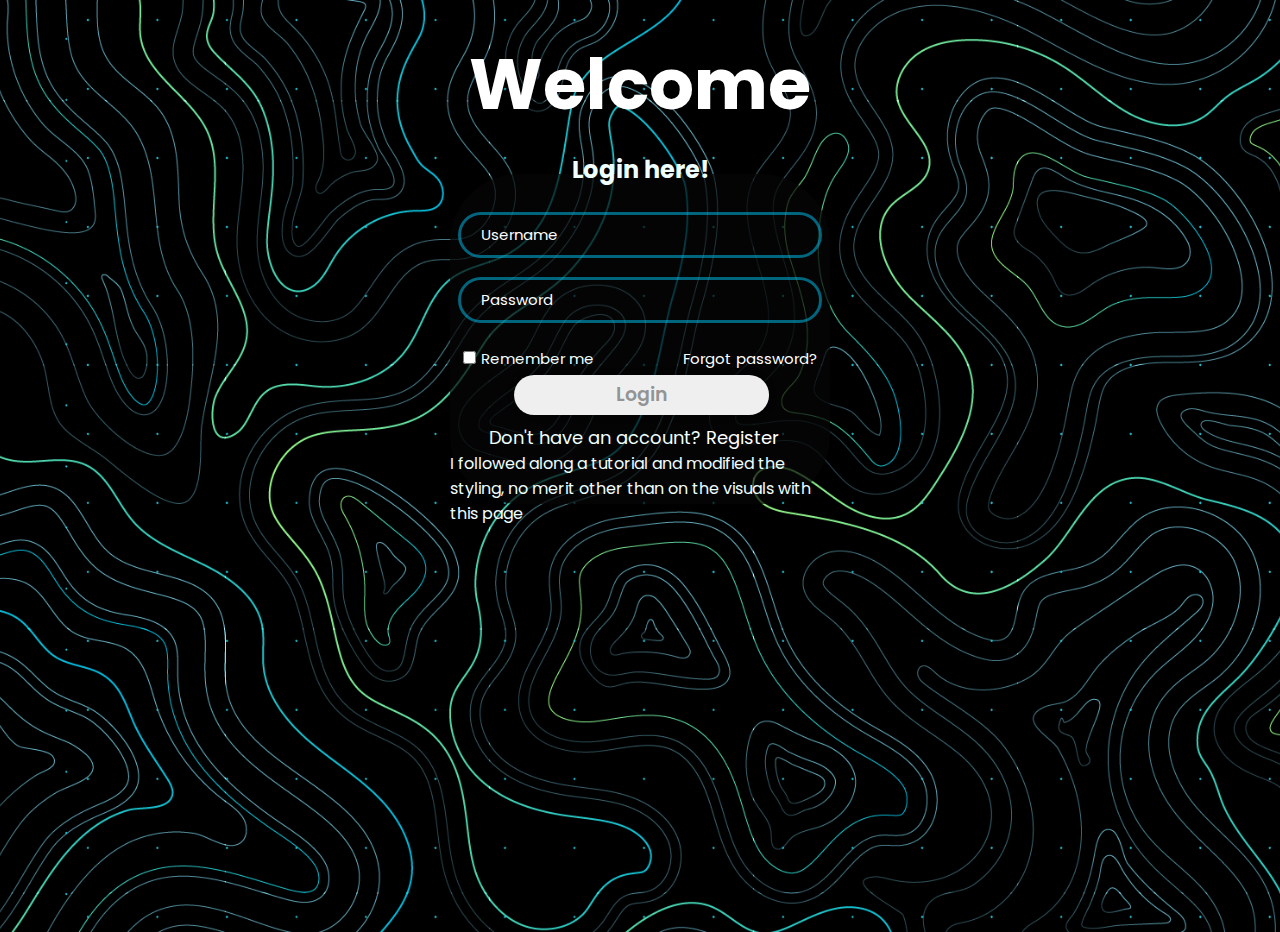
<file: website/index2.html>
<!DOCTYPE html>
<html lang="en">
<head>
    <meta charset="UTF-8">
    <meta hhtp-equiv="X-UA-Compatible" content="IE=edge">
    <meta name="viewport" content="width=device-width, initial-scale=1.0">
    <title>the login page</title>
    <script src="script.js"></script>
    <link rel="stylesheet" href="stylelogpage.css">
    <link href='https://cdn.boxicons.com/3.0.3/fonts/basic/boxicons.min.css' rel='stylesheet'>
</head>
<body>
    <div class="title">
    <h1>Welcome</h1>
    </div>
     <div class="wrapper">
        <form action="">
            <h1 style= font-size:x-large>Login here!</h1>
            <div class="input-box">
                <input type="text" placeholder="Username"
                required>
                <i class='bxr  bx-user'></i> 
            </div>
            <div class="input-box">
                <input type="password" placeholder="Password"
                required>
                <i class='bxr  bx-lock'></i> 
            </div>
            <div class="remember-forgot">
                <label><input type="checkbox">Remember me
                </label>
                <a href="#">Forgot password?</a>
            </div>
            <button type="submit" class="btn">Login</button>
            <div class="register-link">
                <p>Don't have an account? <a href="#">Register</a>
            </div>
        </form>
        <p>I followed along a tutorial and modified the styling, no merit other than on the visuals with this page</p>
    </div>
</body>
</html>
</file>
<file: website/stylelogpage.css>
@import url('https://fonts.googleapis.com/css2?family=Poppins:ital,wght@0,100;0,200;0,300;0,400;0,500;0,600;0,700;0,800;0,900;1,100;1,200;1,300;1,400;1,500;1,600;1,700;1,800;1,900&display=swap');
* {
    margin: 0;
    padding: 0;
    box-sizing: border-box;
    font-family: "Poppins", sans-serif;
}
body {
    background:url(/website/assets/backgroundjpeg.jpg);
    height: 100vh;
    margin: 0;
    background-position: center;
    background-repeat: no-repeat;
    background-size: cover;
} 
.title{
    display: flex;
    justify-content: center;
    align-items: flex-start;
    color: rgb(255, 255, 255);
    font-size: 35px;
    margin-top: 2.5%
}
.wrapper{
    display: flex;
    justify-content: center;     
    align-items: center;   
    background: #050505b4;
    flex-direction: column;
    width: 380px;
    height: 330px;
    position: absolute;
    top: 1%;
    left: 50%;
    transform: translate(-50%, 50%);
    color:azure;
    border-radius: 69px;
}
.wrapper h1 {
    text-align: center;
    font-size: 36px;
}
.wrapper .input-box{
    position: relative;
    width: 100%;
    margin: 25px 0;
    height: 40px;
}
.input-box input {
    width: 100%;
    height: 100%;
    background: transparent;
    border: none;
    outline: none;
    border: 3px solid rgba(0, 204, 255, 0.486);
    border-radius: 40px;
    font-size: 15px;
    color: #ffff;
    padding: 20px 45px 20px 20px;
}
.input-box input::placeholder {
    color:#ffff
}
.input-box i { 
    position: absolute;
    right: 20px;
    top: 50%;
    transform: translateY(-50%);
    font-size: 22px;
}
.wrapper .remember-forgot {
    display: flex;
    justify-content: space-between;
    font-size: 15px;
    padding: 5px;
}
.remember-forgot label input {
    accent-color: #ffff;
    margin-right: 5px;
}
.remember-forgot a {
    color: #ffff;
    text-decoration: none;
}
.remember-forgot a:hover {
    text-decoration:underline;
}
.wrapper .btn {
    width: 70%;
    height: 40px;
    border: none;
    outline: none;
    border-radius: 40px;
    top: 20%;
    left: 22%; transform: translateX(22%);
    box-shadow: 0 0 10px rgba(0, 0, 0, .1);
    cursor: pointer;
    font-size: 19px;
    color: #5e5e5ea4;
    font-weight: 550;
}
.wrapper .register-link {
    font-size: 18px;
    top: 20%;
    left: 22%; transform: translateX(8.5%);
    margin-top: 2.5%;
}
.register-link p a {
    color: #fff;
    text-decoration: none;
}
.register-link p a:hover {
    text-decoration:underline;
}
</file>
